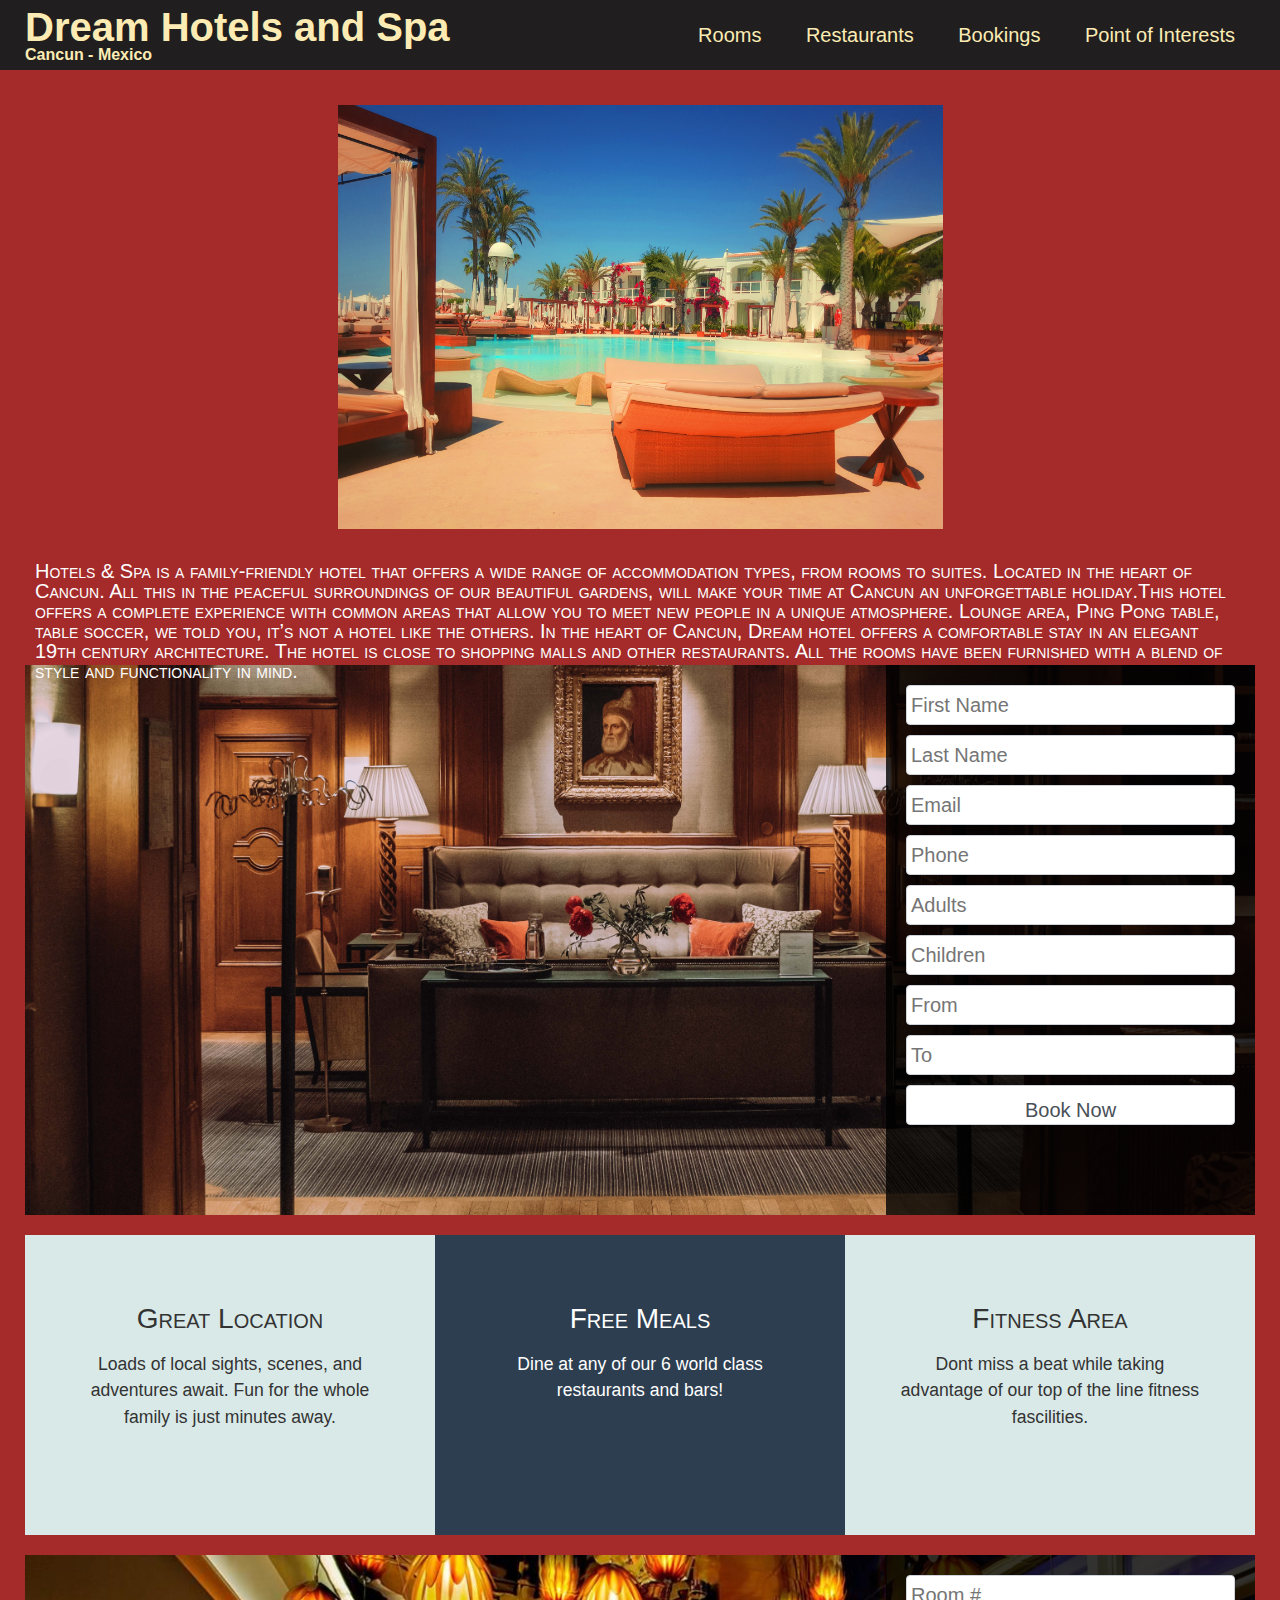
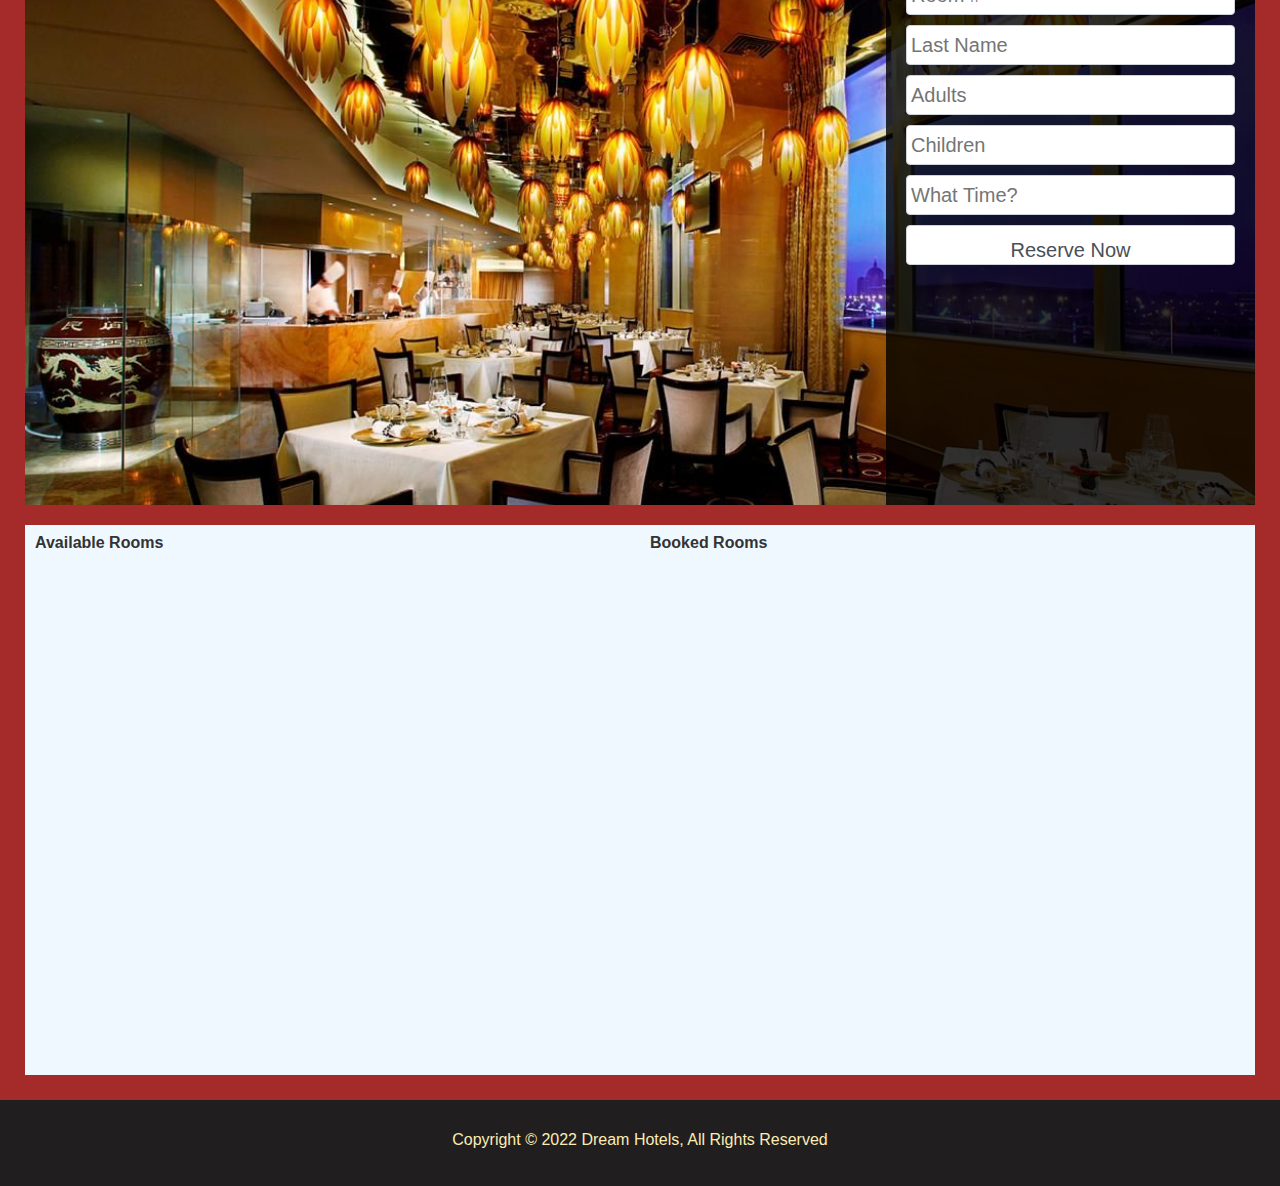
<file: index.html>
<!DOCTYPE html>
<html lang="en">

<head>
  <meta charset="UTF-8">
  <meta http-equiv="X-UA-Compatible" content="IE=edge">
  <meta name="viewport" content="width=device-width, initial-scale=1.0">
  <link rel="icon" type="image/x-icon" href="assets/images/favicon.ico">
  <link rel="stylesheet" href="assets/css/reset.css" />
  <link rel="stylesheet" href="https://use.fontawesome.com/releases/v5.8.1/css/all.css" integrity="sha384-50oBUHEmvpQ+1lW4y57PTFmhCaXp0ML5d60M1M7uH2+nqUivzIebhndOJK28anvf" crossorigin="anonymous" />
  <link rel="stylesheet" href="assets/css/styles.css" />
  <title>Dream Hotel - Cancun</title>
</head>

<body>
  <header>
    <a href="index.html">
      <h1>Dream Hotels and Spa</h1>
      <h3>Cancun - Mexico</h3>
    </a>
    <nav>
      <button>
        <a href="#roomBooking">Rooms</a>
      </button>
      <button>
        <a href="#reservations">Restaurants</a>
      </button>
      <button>
        <a href="#Bookings">Bookings</a>
      </button>
      <button>
        <a href="poi.html" target="_blank">Point of Interests</a>
      </button>
    </nav>

  </header>
  <main>

    <article id="banner">
      <section style="height:550px">
        <img class="center" src="./assets/images/1location.jpg" alt="slideshow_images" width="100%" height="80%">
        <br>
        <br>
        <p class="hotelDesc"> Hotels & Spa is a family-friendly hotel that offers a wide range of accommodation types, from rooms to suites. Located in the heart of Cancun. All this in the peaceful surroundings of our beautiful gardens, will make
          your time at Cancun an unforgettable holiday.This hotel offers a complete experience with common areas that allow you to meet new people in a unique atmosphere. Lounge area, Ping Pong table, table soccer, we told you, it’s not a hotel like
          the others.
          In the heart of Cancun, Dream hotel offers a comfortable stay in an elegant 19th century architecture. The hotel is close to shopping malls and other restaurants.
          All the rooms have been furnished with a blend of style and functionality in mind.</p>
        <br>
        <br>
      </section>
    </article>


    <article id="roomBooking">
      <section id="JQ_target" class="info_sec">
        
      </section>
      <section class="form_sec">
        <input type="text" class="form-control" id="fullName" placeholder="First Name">
        <input type="text" class="form-control" id="lastName" placeholder="Last Name">
        <input type="text" class="form-control" id="email" placeholder="Email">
        <input type="text" class="form-control" id="phone" placeholder="Phone">
        <input type="text" class="form-control" id="adults" placeholder="Adults">
        <input type="text" class="form-control" id="children" placeholder="Children">
        <input type="text" class="form-control" id="dateStart" placeholder="From">
        <input type="text" class="form-control" id="dateEnd" placeholder="To">
        <button class="form-control" id="book_now">Book Now</button>
      </section>
    </article>
    <article id="mini-banner">
      <figure>
        <i class="fas fa-hotel fa-3x"></i>
        <h3>Great Location</h3>
        <figcaption>Loads of local sights, scenes, and adventures await. Fun for the whole family is just minutes away.</figcaption>
      </figure>
      <figure>
        <i class="fas fa-utensils fa-3x"></i>
        <h3>Free Meals</h3>
        <figcaption>Dine at any of our 6 world class restaurants and bars!</figcaption>
      </figure>
      <figure>
        <i class="fas fa-dumbbell fa-3x"></i>
        <h3>Fitness Area</h3>
        <figcaption>Dont miss a beat while taking advantage of our top of the line fitness fascilities.</figcaption>
      </figure>

    </article>
    <article id="reservations">
      <section class="info_sec">

      </section>
      <section class="form_sec">
        <form id="rest_booking">
          <input type="text" class="form-control" id="res_room" placeholder="Room #">
          <input type="text" class="form-control" id="res_room" placeholder="Last Name">
          <input type="text" class="form-control" id="res_room" placeholder="Adults">
          <input type="text" class="form-control" id="res_room" placeholder="Children">
          <input type="text" class="form-control" id="res_room" placeholder="What Time?">
          <button type="submit" class="form-control">Reserve Now</button>
        </form>
      </section>
    </article>

    <article id="bookings">
      <section>
        <h2>Available Rooms</h2>
        <section id="avail_rooms">
        </section>
      </section>
      <section>
        <h2>Booked Rooms</h2>
        <section id="booked_rooms">
        </section>
      </section>
    </article>
  </main>
  <footer>
    <p>Copyright &copy; 2022 Dream Hotels, All Rights Reserved</p>
  </footer>
  <script src="https://code.jquery.com/jquery-3.5.1.min.js"></script>
  <script src="assets/js/scripts.js"></script>


</body>

</html>
</file>
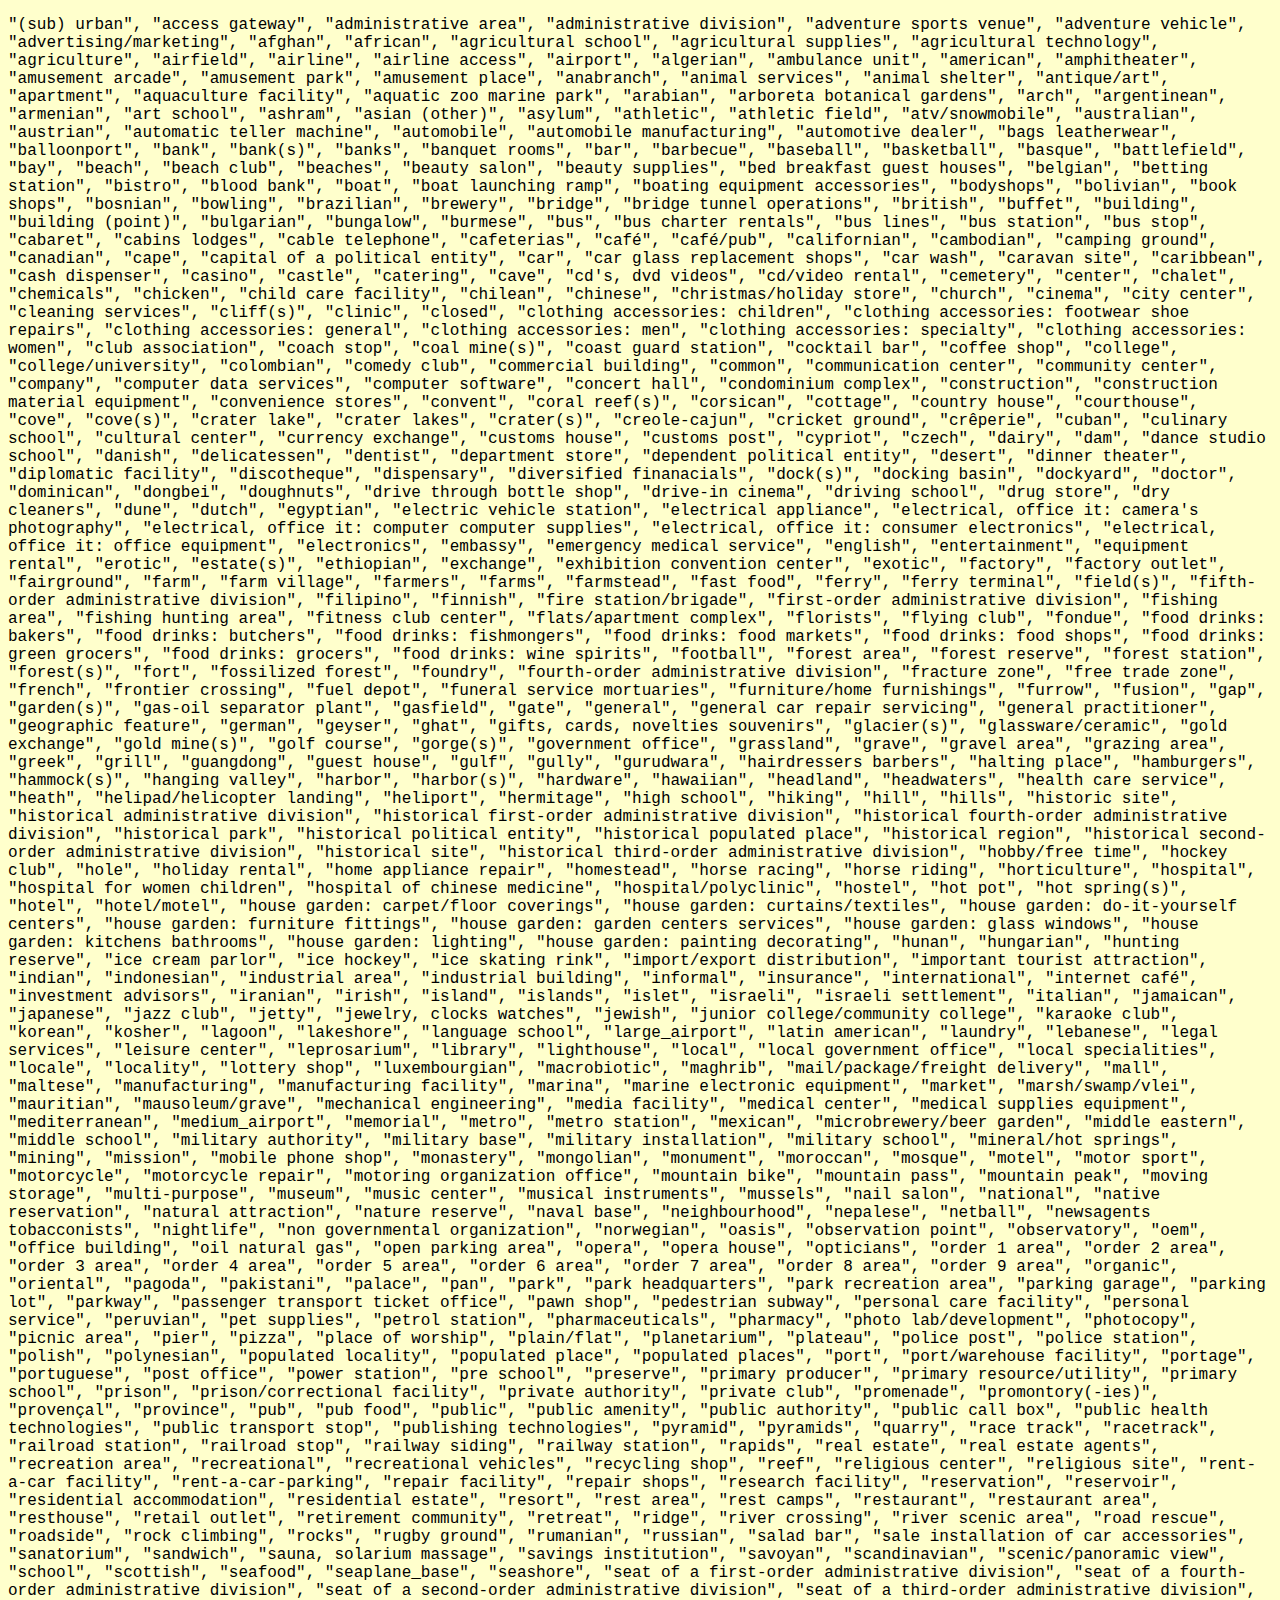
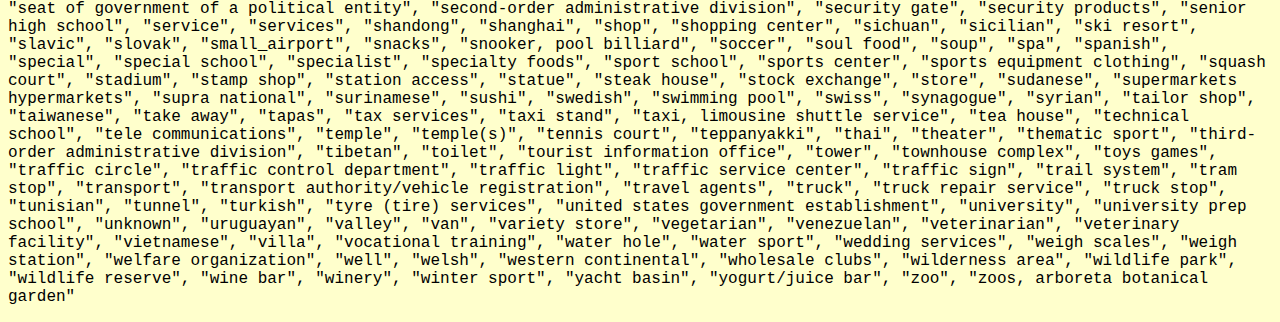
<file: poi_categories.html>
<!DOCTYPE html>
<html lang="en" dir="ltr">

<head>
  <meta charset="utf-8">
  <title>POI Categories</title>
  <link rel="stylesheet" href="./assets/css/style_poi.css" />
</head>

<body>
  <p class="font">"(sub) urban", "access gateway", "administrative area", "administrative division", "adventure sports venue", "adventure vehicle", "advertising/marketing", "afghan", "african", "agricultural school", "agricultural supplies", "agricultural
    technology", "agriculture", "airfield", "airline", "airline access", "airport", "algerian", "ambulance unit", "american", "amphitheater", "amusement arcade", "amusement park", "amusement place", "anabranch", "animal services", "animal shelter",
    "antique/art", "apartment", "aquaculture facility", "aquatic zoo marine park", "arabian", "arboreta botanical gardens", "arch", "argentinean", "armenian", "art school", "ashram", "asian (other)", "asylum", "athletic", "athletic field",
    "atv/snowmobile", "australian", "austrian", "automatic teller machine", "automobile", "automobile manufacturing", "automotive dealer", "bags leatherwear", "balloonport", "bank", "bank(s)", "banks", "banquet rooms", "bar", "barbecue", "baseball",
    "basketball", "basque", "battlefield", "bay", "beach", "beach club", "beaches", "beauty salon", "beauty supplies", "bed breakfast guest houses", "belgian", "betting station", "bistro", "blood bank", "boat", "boat launching ramp", "boating
    equipment accessories", "bodyshops", "bolivian", "book shops", "bosnian", "bowling", "brazilian", "brewery", "bridge", "bridge tunnel operations", "british", "buffet", "building", "building (point)", "bulgarian", "bungalow", "burmese", "bus",
    "bus charter rentals", "bus lines", "bus station", "bus stop", "cabaret", "cabins lodges", "cable telephone", "cafeterias", "café", "café/pub", "californian", "cambodian", "camping ground", "canadian", "cape", "capital of a political entity",
    "car", "car glass replacement shops", "car wash", "caravan site", "caribbean", "cash dispenser", "casino", "castle", "catering", "cave", "cd's, dvd videos", "cd/video rental", "cemetery", "center", "chalet", "chemicals", "chicken", "child care
    facility", "chilean", "chinese", "christmas/holiday store", "church", "cinema", "city center", "cleaning services", "cliff(s)", "clinic", "closed", "clothing accessories: children", "clothing accessories: footwear shoe repairs", "clothing
    accessories: general", "clothing accessories: men", "clothing accessories: specialty", "clothing accessories: women", "club association", "coach stop", "coal mine(s)", "coast guard station", "cocktail bar", "coffee shop", "college",
    "college/university", "colombian", "comedy club", "commercial building", "common", "communication center", "community center", "company", "computer data services", "computer software", "concert hall", "condominium complex", "construction",
    "construction material equipment", "convenience stores", "convent", "coral reef(s)", "corsican", "cottage", "country house", "courthouse", "cove", "cove(s)", "crater lake", "crater lakes", "crater(s)", "creole-cajun", "cricket ground",
    "crêperie", "cuban", "culinary school", "cultural center", "currency exchange", "customs house", "customs post", "cypriot", "czech", "dairy", "dam", "dance studio school", "danish", "delicatessen", "dentist", "department store", "dependent
    political entity", "desert", "dinner theater", "diplomatic facility", "discotheque", "dispensary", "diversified finanacials", "dock(s)", "docking basin", "dockyard", "doctor", "dominican", "dongbei", "doughnuts", "drive through bottle shop",
    "drive-in cinema", "driving school", "drug store", "dry cleaners", "dune", "dutch", "egyptian", "electric vehicle station", "electrical appliance", "electrical, office it: camera's photography", "electrical, office it: computer computer
    supplies", "electrical, office it: consumer electronics", "electrical, office it: office equipment", "electronics", "embassy", "emergency medical service", "english", "entertainment", "equipment rental", "erotic", "estate(s)", "ethiopian",
    "exchange", "exhibition convention center", "exotic", "factory", "factory outlet", "fairground", "farm", "farm village", "farmers", "farms", "farmstead", "fast food", "ferry", "ferry terminal", "field(s)", "fifth-order administrative division",
    "filipino", "finnish", "fire station/brigade", "first-order administrative division", "fishing area", "fishing hunting area", "fitness club center", "flats/apartment complex", "florists", "flying club", "fondue", "food drinks: bakers", "food
    drinks: butchers", "food drinks: fishmongers", "food drinks: food markets", "food drinks: food shops", "food drinks: green grocers", "food drinks: grocers", "food drinks: wine spirits", "football", "forest area", "forest reserve", "forest
    station", "forest(s)", "fort", "fossilized forest", "foundry", "fourth-order administrative division", "fracture zone", "free trade zone", "french", "frontier crossing", "fuel depot", "funeral service mortuaries", "furniture/home furnishings",
    "furrow", "fusion", "gap", "garden(s)", "gas-oil separator plant", "gasfield", "gate", "general", "general car repair servicing", "general practitioner", "geographic feature", "german", "geyser", "ghat", "gifts, cards, novelties souvenirs",
    "glacier(s)", "glassware/ceramic", "gold exchange", "gold mine(s)", "golf course", "gorge(s)", "government office", "grassland", "grave", "gravel area", "grazing area", "greek", "grill", "guangdong", "guest house", "gulf", "gully", "gurudwara",
    "hairdressers barbers", "halting place", "hamburgers", "hammock(s)", "hanging valley", "harbor", "harbor(s)", "hardware", "hawaiian", "headland", "headwaters", "health care service", "heath", "helipad/helicopter landing", "heliport", "hermitage",
    "high school", "hiking", "hill", "hills", "historic site", "historical administrative division", "historical first-order administrative division", "historical fourth-order administrative division", "historical park", "historical political
    entity", "historical populated place", "historical region", "historical second-order administrative division", "historical site", "historical third-order administrative division", "hobby/free time", "hockey club", "hole", "holiday rental", "home
    appliance repair", "homestead", "horse racing", "horse riding", "horticulture", "hospital", "hospital for women children", "hospital of chinese medicine", "hospital/polyclinic", "hostel", "hot pot", "hot spring(s)", "hotel", "hotel/motel", "house
    garden: carpet/floor coverings", "house garden: curtains/textiles", "house garden: do-it-yourself centers", "house garden: furniture fittings", "house garden: garden centers services", "house garden: glass windows", "house garden: kitchens
    bathrooms", "house garden: lighting", "house garden: painting decorating", "hunan", "hungarian", "hunting reserve", "ice cream parlor", "ice hockey", "ice skating rink", "import/export distribution", "important tourist attraction", "indian",
    "indonesian", "industrial area", "industrial building", "informal", "insurance", "international", "internet café", "investment advisors", "iranian", "irish", "island", "islands", "islet", "israeli", "israeli settlement", "italian", "jamaican",
    "japanese", "jazz club", "jetty", "jewelry, clocks watches", "jewish", "junior college/community college", "karaoke club", "korean", "kosher", "lagoon", "lakeshore", "language school", "large_airport", "latin american", "laundry", "lebanese",
    "legal services", "leisure center", "leprosarium", "library", "lighthouse", "local", "local government office", "local specialities", "locale", "locality", "lottery shop", "luxembourgian", "macrobiotic", "maghrib", "mail/package/freight
    delivery", "mall", "maltese", "manufacturing", "manufacturing facility", "marina", "marine electronic equipment", "market", "marsh/swamp/vlei", "mauritian", "mausoleum/grave", "mechanical engineering", "media facility", "medical center", "medical
    supplies equipment", "mediterranean", "medium_airport", "memorial", "metro", "metro station", "mexican", "microbrewery/beer garden", "middle eastern", "middle school", "military authority", "military base", "military installation", "military
    school", "mineral/hot springs", "mining", "mission", "mobile phone shop", "monastery", "mongolian", "monument", "moroccan", "mosque", "motel", "motor sport", "motorcycle", "motorcycle repair", "motoring organization office", "mountain bike",
    "mountain pass", "mountain peak", "moving storage", "multi-purpose", "museum", "music center", "musical instruments", "mussels", "nail salon", "national", "native reservation", "natural attraction", "nature reserve", "naval base",
    "neighbourhood", "nepalese", "netball", "newsagents tobacconists", "nightlife", "non governmental organization", "norwegian", "oasis", "observation point", "observatory", "oem", "office building", "oil natural gas", "open parking area", "opera",
    "opera house", "opticians", "order 1 area", "order 2 area", "order 3 area", "order 4 area", "order 5 area", "order 6 area", "order 7 area", "order 8 area", "order 9 area", "organic", "oriental", "pagoda", "pakistani", "palace", "pan", "park",
    "park headquarters", "park recreation area", "parking garage", "parking lot", "parkway", "passenger transport ticket office", "pawn shop", "pedestrian subway", "personal care facility", "personal service", "peruvian", "pet supplies", "petrol
    station", "pharmaceuticals", "pharmacy", "photo lab/development", "photocopy", "picnic area", "pier", "pizza", "place of worship", "plain/flat", "planetarium", "plateau", "police post", "police station", "polish", "polynesian", "populated
    locality", "populated place", "populated places", "port", "port/warehouse facility", "portage", "portuguese", "post office", "power station", "pre school", "preserve", "primary producer", "primary resource/utility", "primary school", "prison",
    "prison/correctional facility", "private authority", "private club", "promenade", "promontory(-ies)", "provençal", "province", "pub", "pub food", "public", "public amenity", "public authority", "public call box", "public health technologies",
    "public transport stop", "publishing technologies", "pyramid", "pyramids", "quarry", "race track", "racetrack", "railroad station", "railroad stop", "railway siding", "railway station", "rapids", "real estate", "real estate agents", "recreation
    area", "recreational", "recreational vehicles", "recycling shop", "reef", "religious center", "religious site", "rent-a-car facility", "rent-a-car-parking", "repair facility", "repair shops", "research facility", "reservation", "reservoir",
    "residential accommodation", "residential estate", "resort", "rest area", "rest camps", "restaurant", "restaurant area", "resthouse", "retail outlet", "retirement community", "retreat", "ridge", "river crossing", "river scenic area", "road
    rescue", "roadside", "rock climbing", "rocks", "rugby ground", "rumanian", "russian", "salad bar", "sale installation of car accessories", "sanatorium", "sandwich", "sauna, solarium massage", "savings institution", "savoyan", "scandinavian",
    "scenic/panoramic view", "school", "scottish", "seafood", "seaplane_base", "seashore", "seat of a first-order administrative division", "seat of a fourth-order administrative division", "seat of a second-order administrative division", "seat of a
    third-order administrative division", "seat of government of a political entity", "second-order administrative division", "security gate", "security products", "senior high school", "service", "services", "shandong", "shanghai", "shop", "shopping
    center", "sichuan", "sicilian", "ski resort", "slavic", "slovak", "small_airport", "snacks", "snooker, pool billiard", "soccer", "soul food", "soup", "spa", "spanish", "special", "special school", "specialist", "specialty foods", "sport school",
    "sports center", "sports equipment clothing", "squash court", "stadium", "stamp shop", "station access", "statue", "steak house", "stock exchange", "store", "sudanese", "supermarkets hypermarkets", "supra national", "surinamese", "sushi",
    "swedish", "swimming pool", "swiss", "synagogue", "syrian", "tailor shop", "taiwanese", "take away", "tapas", "tax services", "taxi stand", "taxi, limousine shuttle service", "tea house", "technical school", "tele communications", "temple",
    "temple(s)", "tennis court", "teppanyakki", "thai", "theater", "thematic sport", "third-order administrative division", "tibetan", "toilet", "tourist information office", "tower", "townhouse complex", "toys games", "traffic circle", "traffic
    control department", "traffic light", "traffic service center", "traffic sign", "trail system", "tram stop", "transport", "transport authority/vehicle registration", "travel agents", "truck", "truck repair service", "truck stop", "tunisian",
    "tunnel", "turkish", "tyre (tire) services", "united states government establishment", "university", "university prep school", "unknown", "uruguayan", "valley", "van", "variety store", "vegetarian", "venezuelan", "veterinarian", "veterinary
    facility", "vietnamese", "villa", "vocational training", "water hole", "water sport", "wedding services", "weigh scales", "weigh station", "welfare organization", "well", "welsh", "western continental", "wholesale clubs", "wilderness area",
    "wildlife park", "wildlife reserve", "wine bar", "winery", "winter sport", "yacht basin", "yogurt/juice bar", "zoo", "zoos, arboreta botanical garden"</p>
</body>

</html>
</file>
<file: assets/css/styles.css>
* {
    font-family: 'Segoe UI', Tahoma, Geneva, Verdana, sans-serif;
  }
span{font-size: 30px;}
li{
    list-style-type: none;
}

body{
    display: flex;
    flex-direction: column;
    background-color: brown;
    height: 100%;
    width: 100%;
}

header{
    flex:0 0 70px;
    color:#fcecb4;
    display: flex;
    justify-content:space-between;
    align-items: center;
    padding: 0 25px;
    background-color: rgb(32, 30, 30);
}

header h1 {
    font-size: 40px;
    font-weight: bolder;
}

nav button{
    font-size: 20px;
    margin: 0 20px;
}

.hotelDesc {
  text-align: left;
  font-variant: small-caps;
  color: white;
  font-size: 20px;
}

.center {
  display: block;
  margin-left: auto;
  margin-right: auto;
  width: 50%;
}

#banner {
  margin: 10px 10px;
}



main{
    flex:1;
    display: flex;
    flex-flow:column;
    padding:15px;
}
    article{
        flex:1 0 550px;
        margin: 10px;
        display: flex;
        flex-direction: row;
        flex-wrap: wrap;
    }
    #info{
        background-color:#d3dcec;
    }
    #roomBooking{
        background-image:url("../images/rod-long-2P_ifaetDm0-unsplash.jpg");
        background-position: bottom;
        background-repeat: no-repeat;
        background-size: 100%;
        color: aliceblue;
    }

    
    #roomBooking h1{
        font-size: 60px;
    }
    #roomBooking h2{
        font-size: 40px;
    }

    #roomBooking p{
        font-size: 40px;
    }

    #roomBooking li{
        cursor: pointer;
        height: 150px;
        width: 150px;
        box-shadow: 2px 2px 2px black;
        margin: 10px;
    }

    #roomBooking img{
        width: 100%;
        height: 100%;
    }

    #bookings{
        background-color:aliceblue;
        color: #333;
        display: flex;
        flex-direction: row;
    }

    #bookings section{
        width: 100%;
        max-width: 50%;
    }

    #mini-banner{
     flex-basis: 300px;
     background-color:green;
    }
    #reservations{
        background-image: url(../images/1dining_chinese.jpg);
        background-position: top;
        background-repeat: no-repeat;
        background-size: 100%;
    }

    section{
        width: 100%;
        /* transition: all 0.5s;*/
        position: relative;
        padding: 10px;
    }
    .info_sec{
        max-width: 70%;
    }

    .form_sec{
        background-color:rgba(0, 0, 0, 0.8);
        max-width: 30%;
        min-width: 200px;
        padding: 10px 20px;

    }

    .form-control {
        display: block;
        width: 100%;
        height: 40px;
        padding: 4px;
        margin: 10px 0;
        font-size: 20px;
        font-weight: 400;
        line-height: 40px;
        color: #495057;
        background-color: #fff;
        box-sizing: border-box;
        border: 1px solid #ced4da;
        border-radius: 4px;
        transition: all .15s ease-in-out;
    }

    figure{
        background-color: #d9e9e8;
        display: flex;
        width: 100%;
        max-width: 33.33333333333%;
        flex-flow: column;
        justify-content:initial;
        align-items:center;
        text-align: center;
        padding: 50px;
        color: #333;
    }

    figure i {
        margin-bottom: 20px;
    }

    figure h3{
        font-variant: small-caps;
        font-size: 1.75rem;
        font-weight: 400;
        margin: 0 0 0.5rem;
    }

    figcaption{
        font-size: 1.1rem;
        line-height: 1.5;
        margin: 10px 0px;
    }

    figure:nth-of-type(even){
        background-color: #2d3e50;
        color: #fff;
    }


footer{
    flex:0 0 86px;
    text-align: center;
    line-height: 80px;

    color:#fcecb4;
    background-color: rgb(32, 30, 30);

}


@media only screen and (max-width: 733px) {
    .info_sec, .form_sec, figure{
        max-width: 100%;
    }

    main{
        padding:15px 0;
    }

    article{
        margin: 10px 0;
    }
}
</file>
<file: assets/css/style_poi.css>
body {
  background-color: #ffffcc;
}

h1 {
  text-align: center;
  font-size: 60px;
  color: blue;
}

h2 {
  font-size: 45px;
  font-variant: small-caps;
}

.heading {
  color: black;
  margin: 20px 20px;
  font-variant: small-caps;
}

.formSection {
  margin-top: 50px;
  margin-left: 50px;
}

.singleBox {
  margin-left: 485px;
  margin-right: 785px;
}

.remainingBoxes {
  margin-left: 500px;
  margin-right: 800px;
}

.card {
  width: 100%;
}

.card-body {
  background-color: #99ccff;
  color: black;
  font-weight: bold;
}

.font {
  font-family: "Lucida Console", "Courier New", monospace;
}

.textPrimary {
color: red;
}

#map {
  height: 500px;
  width: 100%;
}

/* On screens that are 768px or less*/
@media screen and (max-width: 768px) {
  body {
    flex: 0 0 100%;
    max-width: 100%;
  }
</file>
